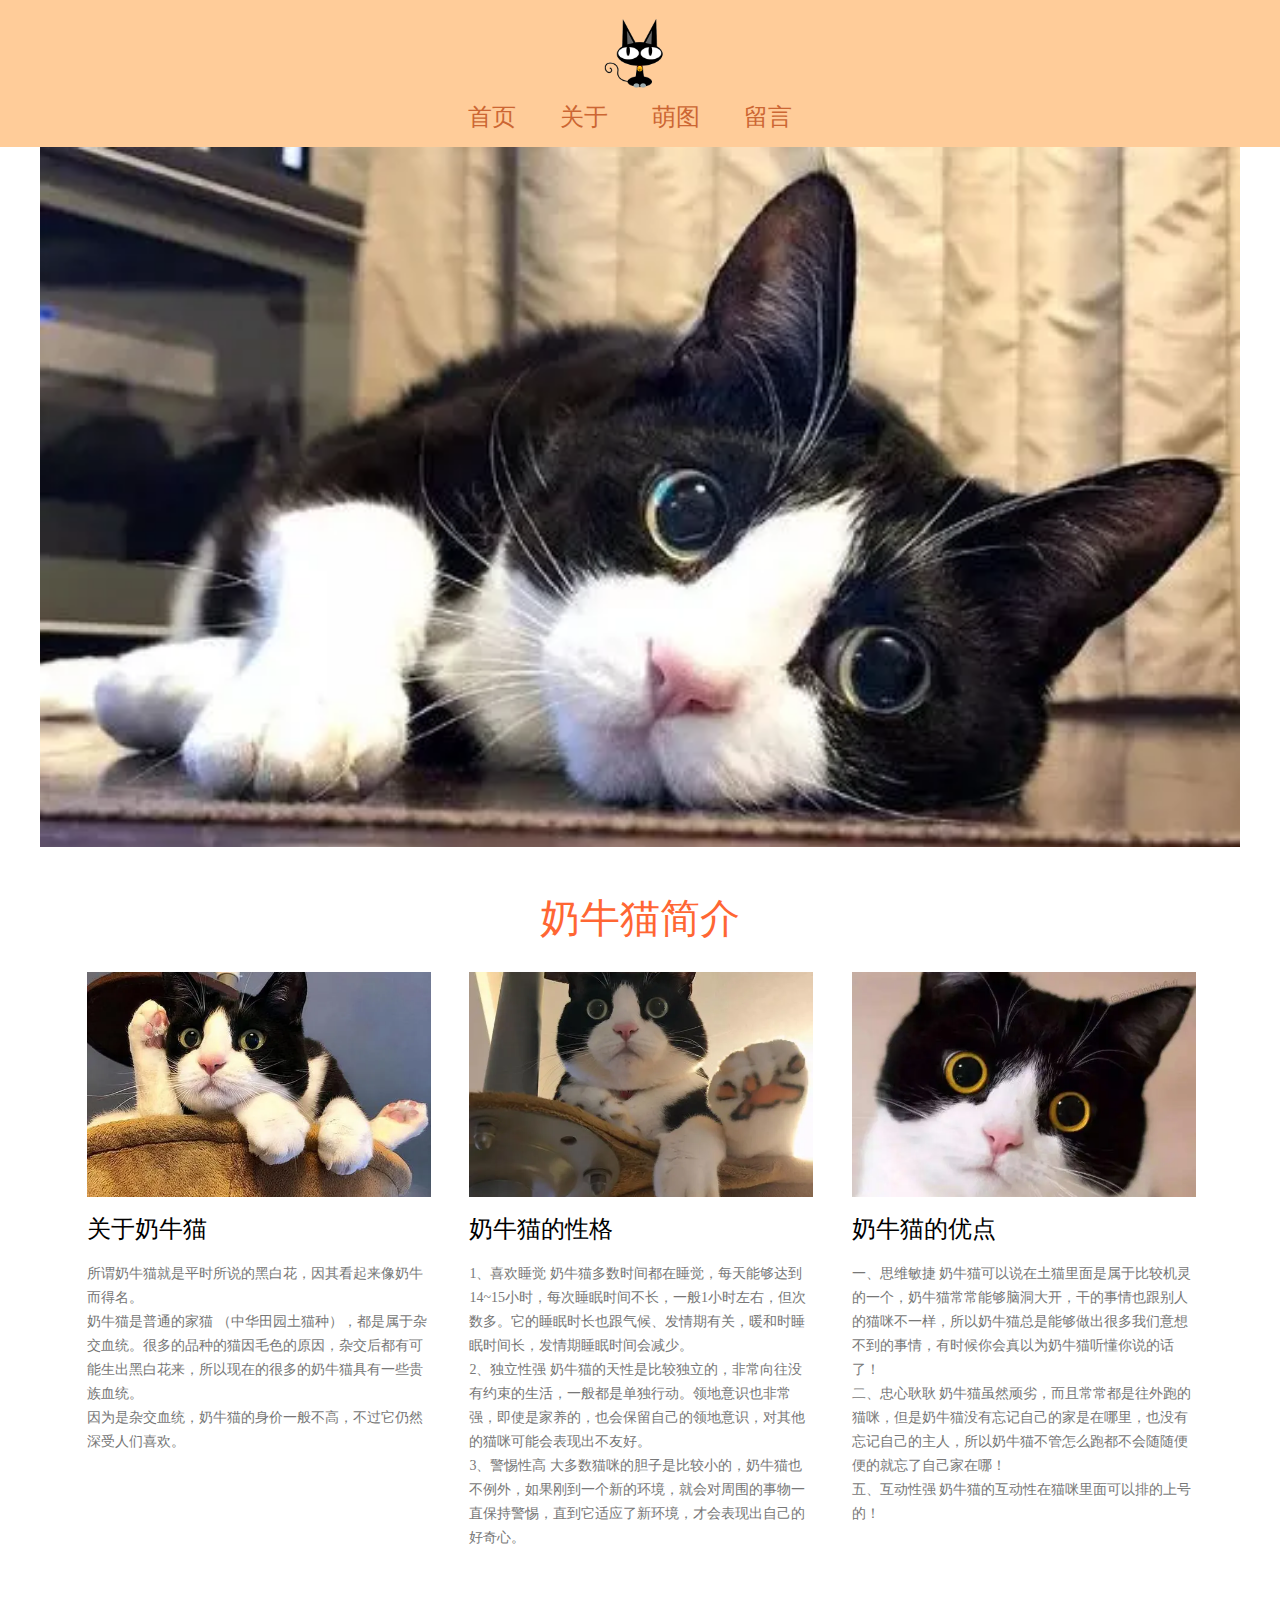
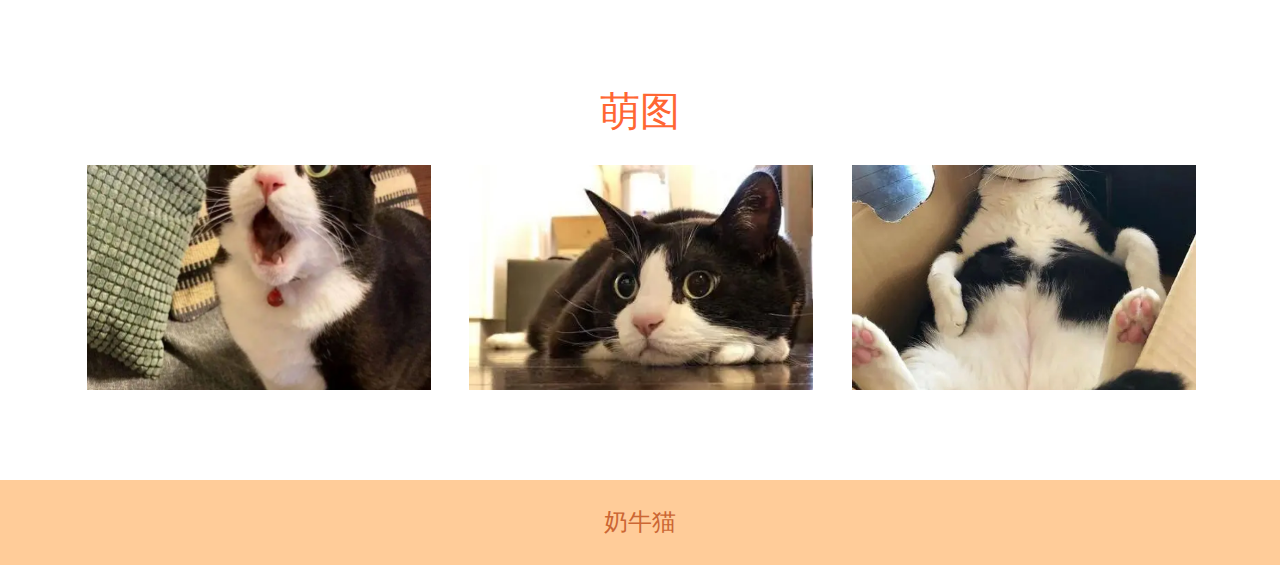
<file: index.html>
<!DOCTYPE html>
<html lang="en-us">

<head>
  <title>奶牛猫</title>
  <meta charset="utf-8">
  <link href="css/style.css" rel="stylesheet" media="all" type="text/css" />
</head>

<body>
  <div style="position: relative;">
    <embed src="./images/bgm.mp3" style="position: absolute;" hidden="true" autostart="true" loop="true" width="0" height="0" type="">
  </div>
  <div class="head ">
    <div class="logo"> <img src="images/logo.png" width="100" /></div>
    <div class="clear"></div>
    <div class="menu">
      <ul class="center">
        <li><a href="index.html">首页</a></li>
        <li><a href="about.html">关于</a></li>
        <li><a href="mao.html">萌图</a></li>
        <li><a href="liuyan.html">留言</a></li>
      </ul>
    </div>
  </div>
  <div class="banner"> <img src="images/banner.jpg" width="100%"> </div>
  <div class="content">
    <div class="bar contain">
      <h3>奶牛猫简介</h3>
    </div>
    <div class="contain">
      <div class="imgs" style="clear:both">
        <ul class="clearfix">
          <li>
            <div><img src="images/1.jpg">
              <h3>关于奶牛猫</h3>
              <p>
                所谓奶牛猫就是平时所说的黑白花，因其看起来像奶牛而得名。
                <br>
                奶牛猫是普通的家猫 （中华田园土猫种），都是属于杂交血统。很多的品种的猫因毛色的原因，杂交后都有可能生出黑白花来，所以现在的很多的奶牛猫具有一些贵族血统。
                <br>
                因为是杂交血统，奶牛猫的身价一般不高，不过它仍然深受人们喜欢。
              </p>
            </div>
          </li>
          <li>
            <div><img src="images/2.jpg">
              <h3>奶牛猫的性格</h3>
              <p>
                1、喜欢睡觉

                奶牛猫多数时间都在睡觉，每天能够达到14~15小时，每次睡眠时间不长，一般1小时左右，但次数多。它的睡眠时长也跟气候、发情期有关，暖和时睡眠时间长，发情期睡眠时间会减少。
                <br>
                2、独立性强

                奶牛猫的天性是比较独立的，非常向往没有约束的生活，一般都是单独行动。领地意识也非常强，即使是家养的，也会保留自己的领地意识，对其他的猫咪可能会表现出不友好。
                <br>
                3、警惕性高

                大多数猫咪的胆子是比较小的，奶牛猫也不例外，如果刚到一个新的环境，就会对周围的事物一直保持警惕，直到它适应了新环境，才会表现出自己的好奇心。
              </p>
            </div>
          </li>
          <li>
            <div><img src="images/3.jpg">
              <h3>奶牛猫的优点</h3>
              <p>
                一、思维敏捷

                奶牛猫可以说在土猫里面是属于比较机灵的一个，奶牛猫常常能够脑洞大开，干的事情也跟别人的猫咪不一样，所以奶牛猫总是能够做出很多我们意想不到的事情，有时候你会真以为奶牛猫听懂你说的话了！
                <br>
                二、忠心耿耿

                奶牛猫虽然顽劣，而且常常都是往外跑的猫咪，但是奶牛猫没有忘记自己的家是在哪里，也没有忘记自己的主人，所以奶牛猫不管怎么跑都不会随随便便的就忘了自己家在哪！
                <br>
                五、互动性强

                奶牛猫的互动性在猫咪里面可以排的上号的！


              </p>
            </div>
          </li>
        </ul>
        <div class="clear"></div>
      </div>
    </div>
  </div>
  <div class="content">
    <div class="bar contain">
      <h3>萌图</h3>
    </div>
    <div class="contain">
      <div class="imgs" style="clear:both">
        <ul class="clearfix">
          <li>
            <div><img src="images/4.jpg">
            </div>
          </li>
          <li>
            <div><img src="images/5.jpg">
            </div>
          </li>
          <li>
            <div><img src="images/6.jpg">
            </div>
          </li>
        </ul>
        <div class="clear"></div>
      </div>
    </div>
  </div>
  <footer>
    <div class="foot">
      <p>奶牛猫 </p>
    </div>
  </footer>
</body>

</html>
</file>
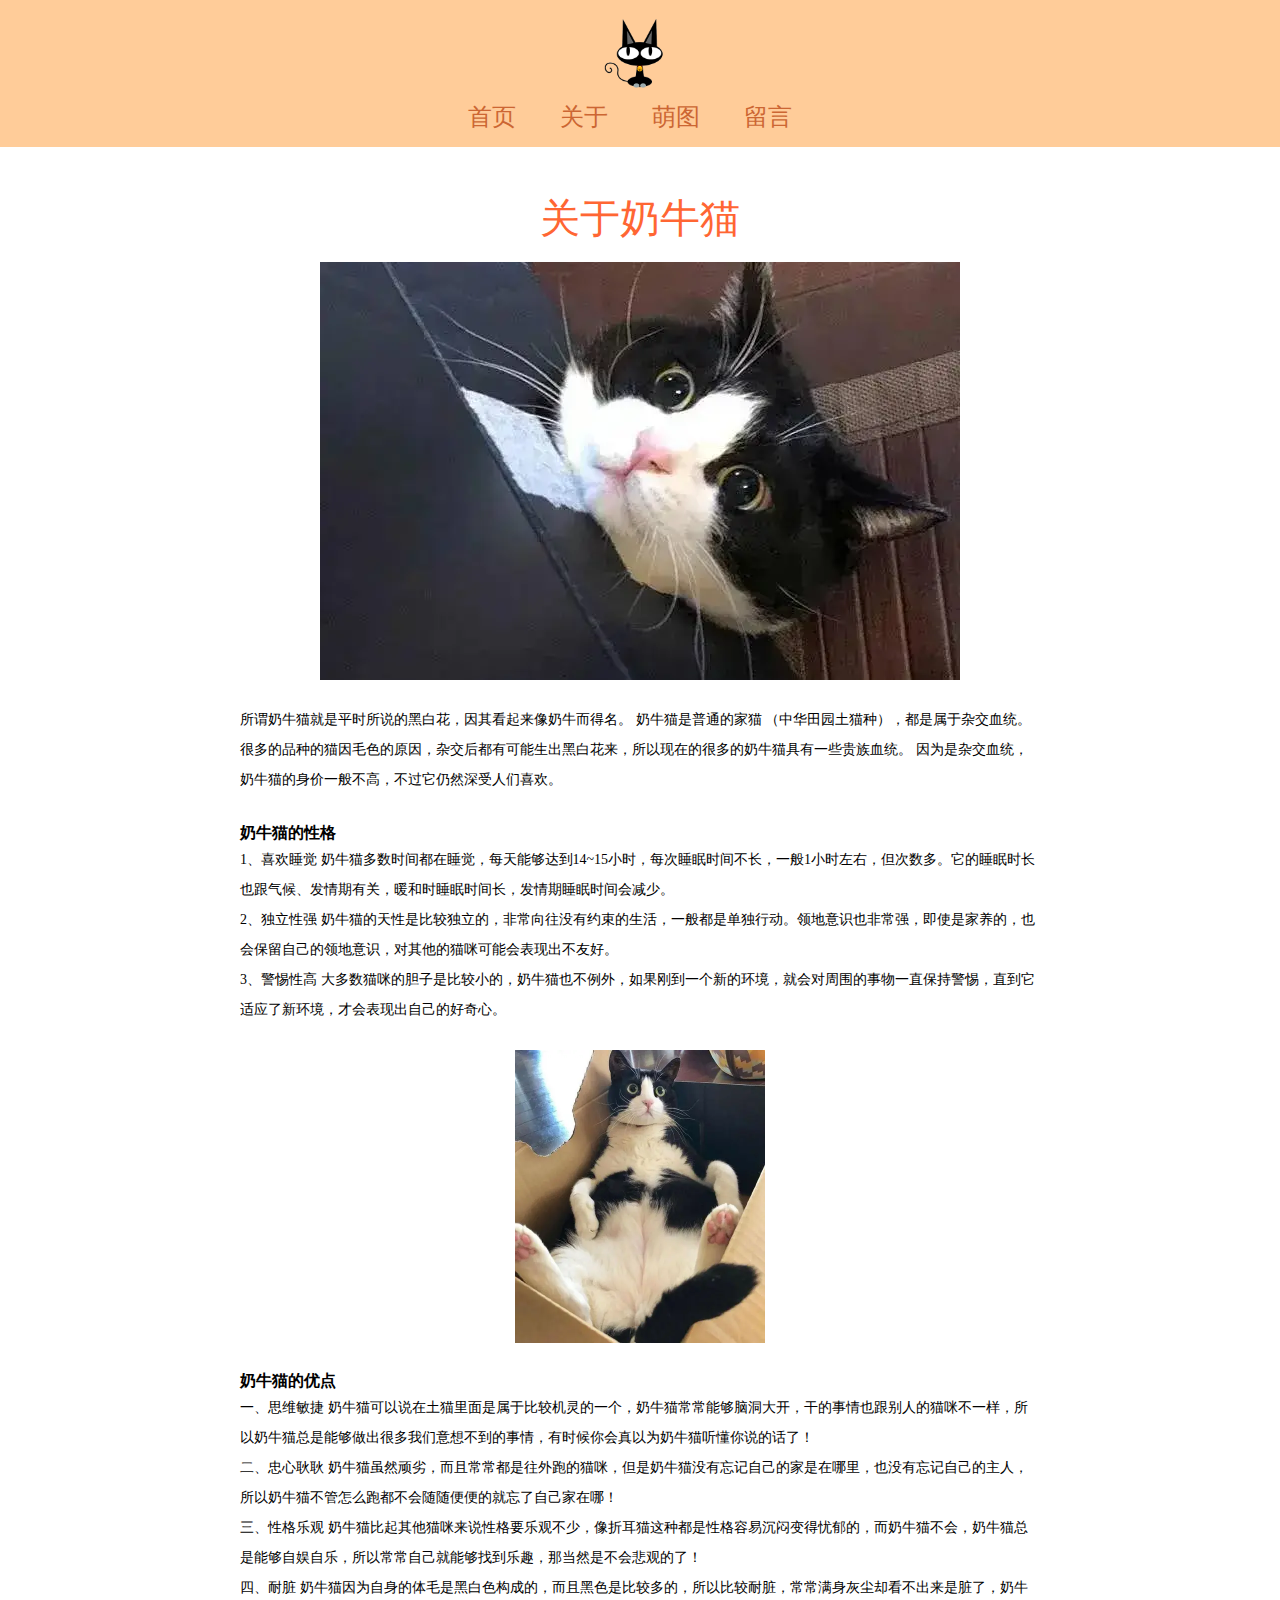
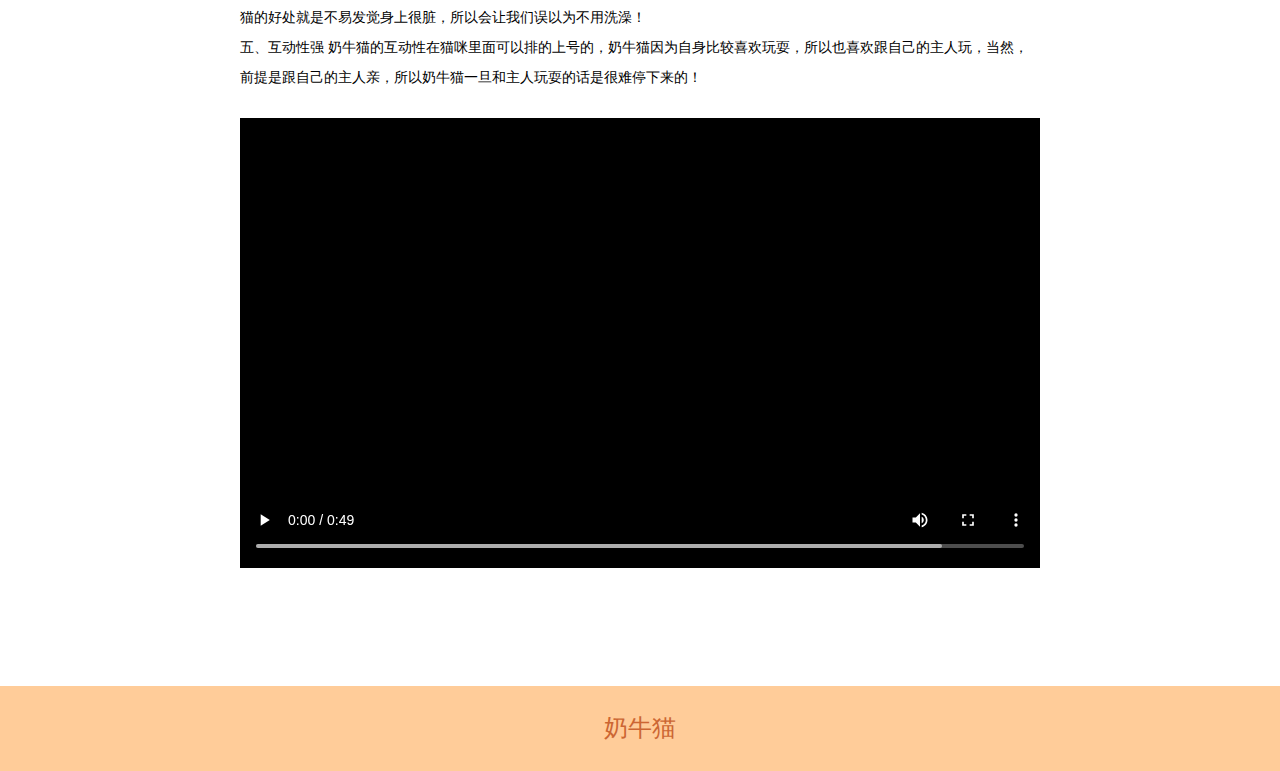
<file: about.html>
<!DOCTYPE html>
<html lang="en-us">

<head>
  <title>奶牛猫</title>
  <meta charset="utf-8">
  <link href="css/style.css" rel="stylesheet" media="all" type="text/css" />
</head>

<body>
  <div class="head ">
    <div class="logo"> <img src="images/logo.png" width="100" /></div>
    <div class="clear"></div>
    <div class="menu">
      <ul class="center">
        <li><a href="index.html">首页</a></li>
        <li><a href="about.html">关于</a></li>
        <li><a href="mao.html">萌图</a></li>
        <li><a href="liuyan.html">留言</a></li>
      </ul>
    </div>
  </div>

  <div class="content">
    <div class="bar contain">
      <h3>关于奶牛猫</h3>
    </div>
    <div class="center2">
      <p align="center" class="tx"><img src="images/ly.jpg"></p><br>

      <p style="line-height:30px">
        所谓奶牛猫就是平时所说的黑白花，因其看起来像奶牛而得名。
奶牛猫是普通的家猫 （中华田园土猫种），都是属于杂交血统。很多的品种的猫因毛色的原因，杂交后都有可能生出黑白花来，所以现在的很多的奶牛猫具有一些贵族血统。
因为是杂交血统，奶牛猫的身价一般不高，不过它仍然深受人们喜欢。
      </p>
      <br>
      <h3>奶牛猫的性格</h3>
      <p style="line-height:30px">
        1、喜欢睡觉

        奶牛猫多数时间都在睡觉，每天能够达到14~15小时，每次睡眠时间不长，一般1小时左右，但次数多。它的睡眠时长也跟气候、发情期有关，暖和时睡眠时间长，发情期睡眠时间会减少。
        <br>
        2、独立性强

        奶牛猫的天性是比较独立的，非常向往没有约束的生活，一般都是单独行动。领地意识也非常强，即使是家养的，也会保留自己的领地意识，对其他的猫咪可能会表现出不友好。
        <br>
        3、警惕性高

        大多数猫咪的胆子是比较小的，奶牛猫也不例外，如果刚到一个新的环境，就会对周围的事物一直保持警惕，直到它适应了新环境，才会表现出自己的好奇心。
      </p>
      <br>
      <p align="center" class="tx"><img width="250px" src="images/6.jpg"></p><br>
      <h3>奶牛猫的优点</h3>
      <p style="line-height:30px">
        一、思维敏捷

        奶牛猫可以说在土猫里面是属于比较机灵的一个，奶牛猫常常能够脑洞大开，干的事情也跟别人的猫咪不一样，所以奶牛猫总是能够做出很多我们意想不到的事情，有时候你会真以为奶牛猫听懂你说的话了！
        <br>
        二、忠心耿耿

        奶牛猫虽然顽劣，而且常常都是往外跑的猫咪，但是奶牛猫没有忘记自己的家是在哪里，也没有忘记自己的主人，所以奶牛猫不管怎么跑都不会随随便便的就忘了自己家在哪！

        <br>
        三、性格乐观

        奶牛猫比起其他猫咪来说性格要乐观不少，像折耳猫这种都是性格容易沉闷变得忧郁的，而奶牛猫不会，奶牛猫总是能够自娱自乐，所以常常自己就能够找到乐趣，那当然是不会悲观的了！
        <br>
        四、耐脏

        奶牛猫因为自身的体毛是黑白色构成的，而且黑色是比较多的，所以比较耐脏，常常满身灰尘却看不出来是脏了，奶牛猫的好处就是不易发觉身上很脏，所以会让我们误以为不用洗澡！
        <br>
        五、互动性强

        奶牛猫的互动性在猫咪里面可以排的上号的，奶牛猫因为自身比较喜欢玩耍，所以也喜欢跟自己的主人玩，当然，前提是跟自己的主人亲，所以奶牛猫一旦和主人玩耍的话是很难停下来的！
      </p>
      <br>
      <p align="center" class="tx" style="width: 800px;margin: auto;text-align: center;">
        <video controls width="800px">
          <source src="./images/video.mp4">
        </video>
      </p><br>

      <br>
    </div>
  </div>
  <footer>
    <div class="foot">
      <p>奶牛猫 </p>
    </div>
  </footer>
</body>

</html>
</file>
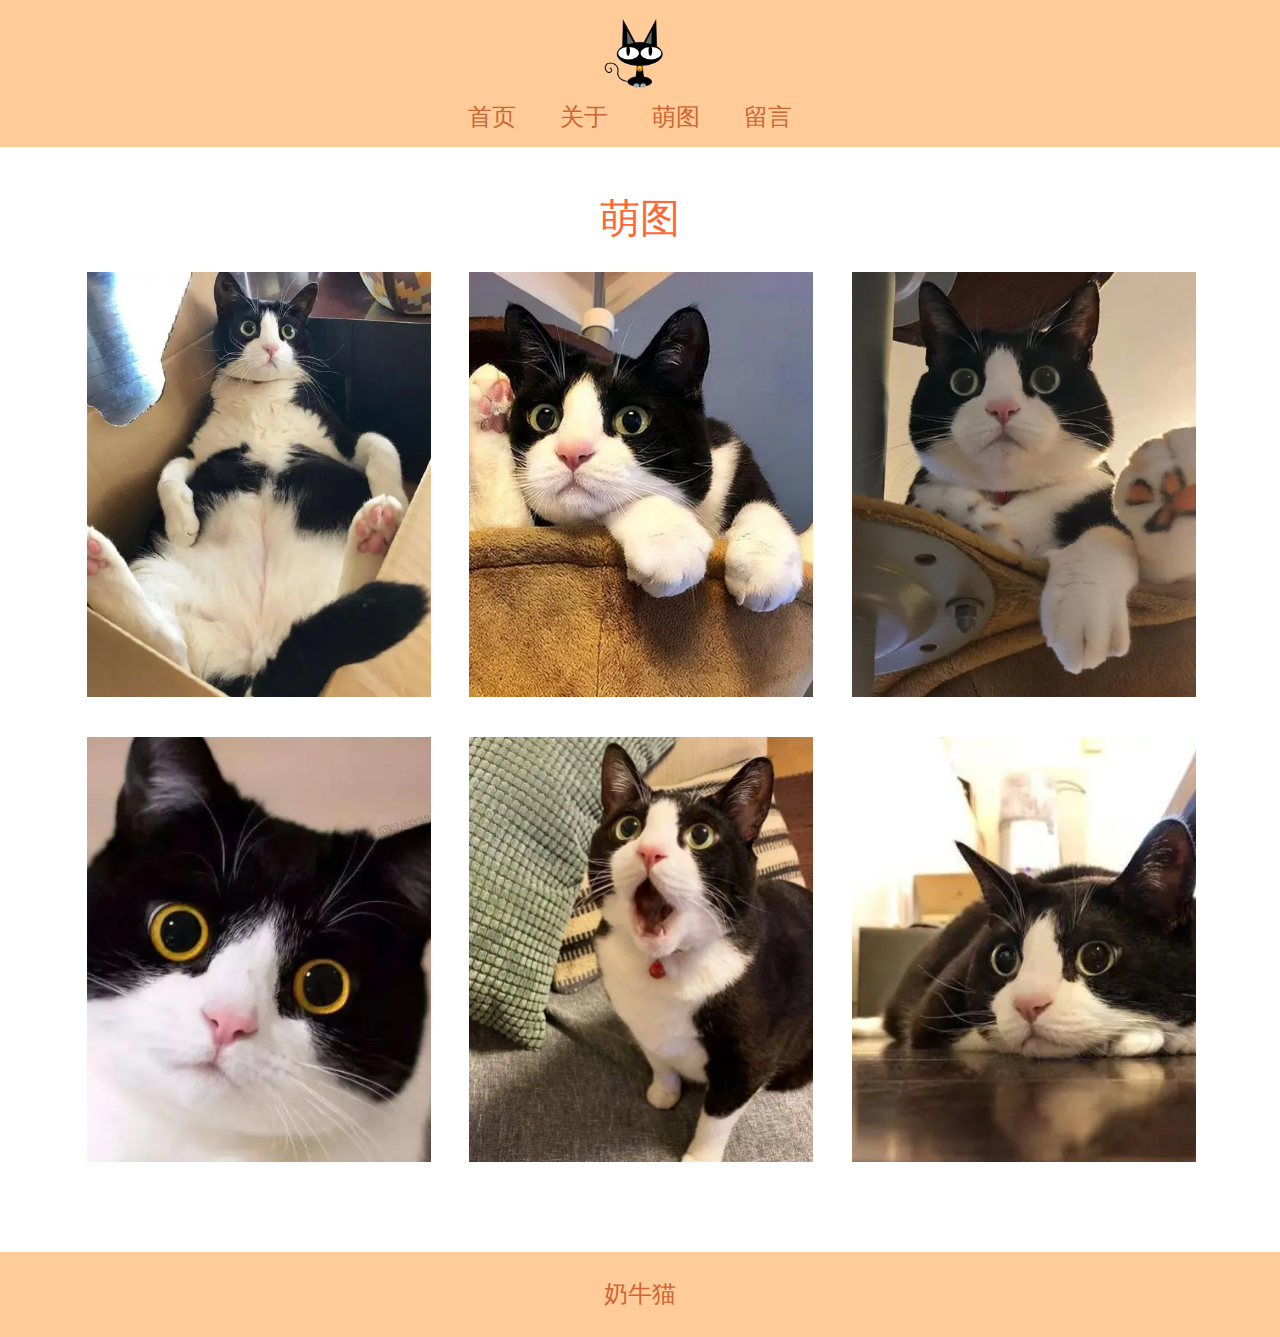
<file: mao.html>
<!DOCTYPE html>
<html lang="en-us">

<head>
  <title>奶牛猫</title>
  <meta charset="utf-8">
  <link href="css/style.css" rel="stylesheet" media="all" type="text/css" />
  <style>
    .imgs li img{
      height: 425px;
    }
  </style>
</head>

<body>
  <div class="head ">
    <div class="logo"> <img src="images/logo.png" width="100" /></div>
    <div class="clear"></div>
    <div class="menu">
      <ul class="center">
        <li><a href="index.html">首页</a></li>
        <li><a href="about.html">关于</a></li>
        <li><a href="mao.html">萌图</a></li>
        <li><a href="liuyan.html">留言</a></li>
      </ul>
    </div>
  </div>
  <div class="content">
    <div class="bar contain">
      <h3>萌图</h3>
    </div>
    <div class="contain">
      <div class="center">
        <div class="imgs" style="clear:both">
          <ul class="clearfix">
            <li>
              <div><img src="images/6.jpg">
              </div>
            </li>
            <li>
              <div><img src="images/1.jpg">
              </div>
            </li>
            <li>
              <div><img src="images/2.jpg">
              </div>
            </li>
            <div class="clear"></div>
            <li>
              <div><img src="images/3.jpg">

              </div>
            </li>
            <li>
              <div><img src="images/4.jpg">
              </div>
            </li>
            <li>
              <div><img src="images/5.jpg">
              </div>
            </li>

          </ul>
          <div class="clear"></div>
        </div>
      </div>
    </div>
  </div>
  <footer>
    <div class="foot">
      <p>奶牛猫 </p>
    </div>
  </footer>
</body>

</html>
</file>
<file: css/style.css>
@charset "utf-8";

/* CSS Document */
ul, li, h1, h2, h3, p {
    padding: 0;
    margin: 0;
    list-style: none
}

a {
    text-decoration: none;
    color: #000
}

img {
    max-width: 100%;
    display: block
}

body {
    background: #fff;
    font-size: 16px;
    margin: 0 auto;
    line-height: 25px
}

.clear {
    clear: both
}

.clearfix:after {
    content: '';
    display: block;
    clear: both
}

.contain {
    max-width: 1200px;
    padding-left: 80px;
    padding-right: 80px;
    margin: 0 auto
}

.head {
    background:#FC9;
    text-align: center;
    text-align: center
}

.logo {
    padding-top: 15px;
}

.logo img {
    display: block;
    margin: 0 auto
}

.banner {
    position: relative;
	width:1200px;
	margin:0 auto;
    height: 700px;
    overflow: hidden;
}


.menu li {
    list-style: none
}

.menu {
    text-align: center;
    padding-right: 20px;
}

.menu li a {
    padding: 10px 20px;
    font-size: 24px;
    color: #CC6633
}

.menu li {
    display: inline-block;
    padding: 15px 0;
}

.menu li a:hover {
    color: #990033
}

.liuyan>div {
    background: url(../images/6.jpg);
    background-size: cover;
}

.content {
    background: #fff;
    font-size: 14px;
    display: inline-block;
    padding-bottom: 60px;
    padding-top: 30px;
    width: 100%
}

.center {
 
    margin: 0 auto
}

.center2 {
    width: 800px;
    margin: 0 auto
}

footer {
    background:#FC9;
    font-size: 24px
}

footer .foot {
    margin-top: 0px;
    padding: 30px 0;
    color: #CC6633;
    text-align: center;
}

.btn {
    background-color: #555;
    color: #fff;
    display: inline-block;
    padding: 10px 30px;
    font-size: 16px;
    margin-top: 20px
}

.btn:hover {
    background: #CC6666
}


.imgs li {
    width: 33.33%;
    text-align: center;
    margin: 10px 0;
    padding-bottom: 20px;
    float: left
}

.imgs li div {
    width: 90%;
    margin: 0 auto
}

.imgs li img {
    width: 100%;
    object-fit: cover;
    height: 300px;
    height: 225px;
}

.imgs ul {
    margin-left: -12px;
    margin-right: -15px;
}

.imgs li h3 {
    font-size: 24px;
    font-weight: normal;
    text-align: left;
    padding: 20px 0
}

.imgs li p {
    text-align: left;
    line-height: 24px;
    color: #777;
}


.msg>div {
    padding: 10px;
    margin-bottom: 10px
}

.msg>div .input {
    border: none;
    width: 100%;
    padding: 10px 0;
    border: #0BB3A3 solid 1px;
    outline: none
}

.msg>div .submit {
    background: #CC6666;
    width: 200px;
    margin: 0 auto;
    display: block;
    border: none;
    padding: 10px 20px;
    color: #fff
}

.msg>div span {
    width: 150px
}


.bar {
    clear: both;
    color: #6699CC;
    text-align: center;
    font-size: 34px;
    padding: 30px
}

.bar h3 {
 
    font-weight: normal;
	color:#F63
}

.msg {
    margin: 0 auto;
    width: 500px;
    padding: 100px;
    margin-bottom: 50px
}
</file>
